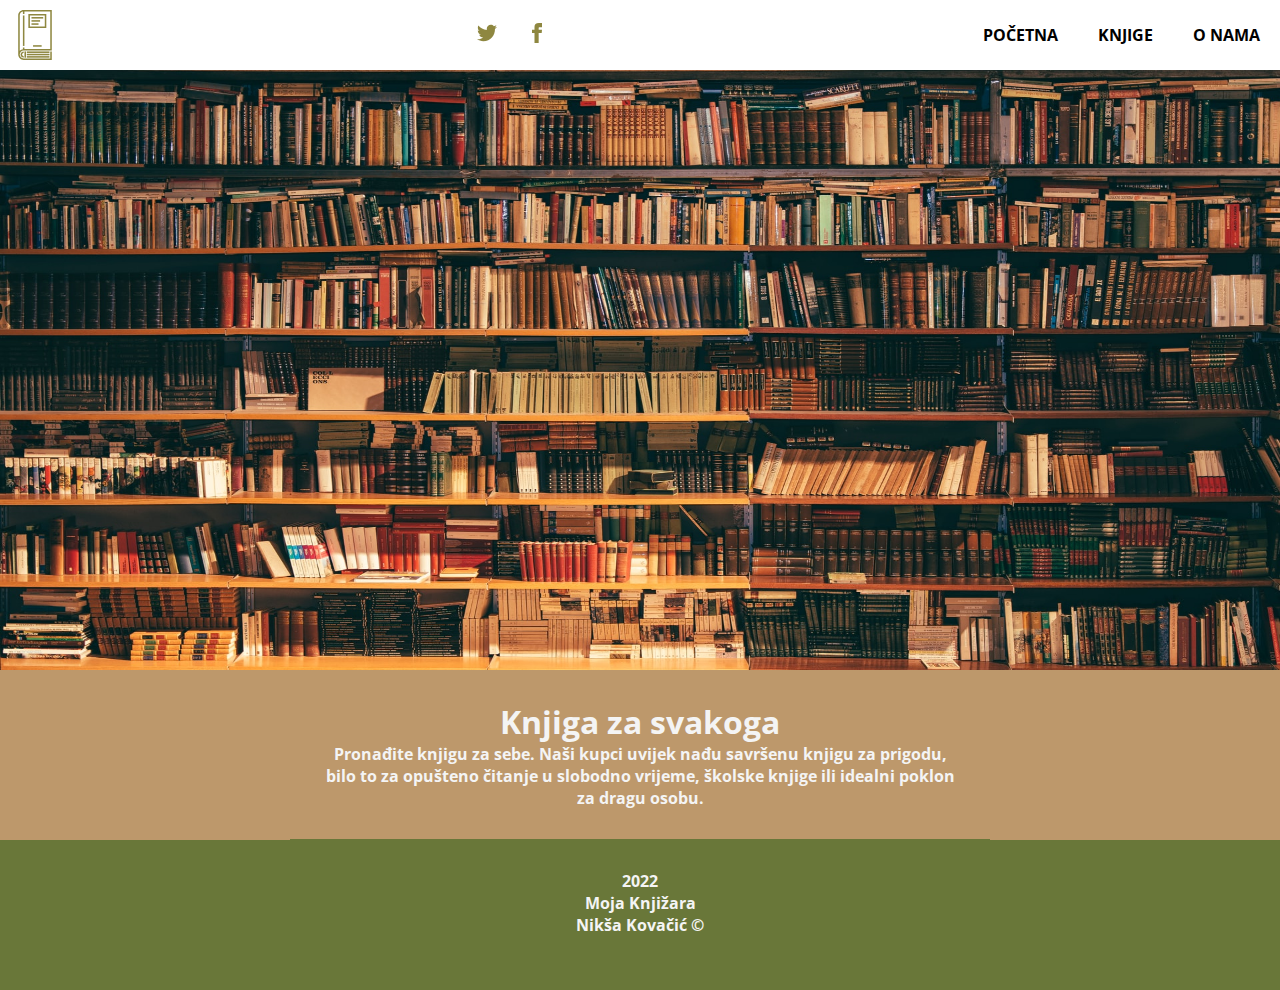
<file: index.html>
<!DOCTYPE html>
<html lang="en">
<head>
    <meta charset="UTF-8">
    <meta http-equiv="X-UA-Compatible" content="IE=edge">
    <meta name="viewport" content="width=device-width, initial-scale=1.0">
    <link rel="stylesheet" href="style.css">
    <!-- Font -->
    <link rel="preconnect" href="https://fonts.googleapis.com">
    <link rel="preconnect" href="https://fonts.gstatic.com" crossorigin>
    <link href="https://fonts.googleapis.com/css2?family=Open+Sans:ital,wght@0,300;0,400;0,500;0,600;1,300;1,400;1,500;1,600;1,700;1,800&display=swap" rel="stylesheet">

    <title>Moja knjižara</title>
</head>
<body>
    <nav>
        <img src="resources/svg/book.svg" alt="Knjiga" id="knjiga-svg">
        <div class="social">
            <a href="www.twitter.com"><img src="resources/svg/twitter.svg" alt="twitter" id="twitter-svg"></a>
            <a href="www.facebook.com"><img src="resources/svg/fb.svg" alt="facebook" id="fb-svg"></a>
        </div>
        <ul>
            <li><a href="#" id="poc">Početna</a></li>
            <li><a href="knjige.html" id="knjige">Knjige</a></li>
            <li><a href="onama.html" id="onama">O nama</a></li>
        </ul>
    </nav>

    <div class="hero">
        <img src="resources/img/hero-img.jpg" alt="hero">
    </div>

    <div class="wrapper">
        <div class="content">
            <h1>Knjiga za svakoga</h1>
            <p>Pronađite knjigu za sebe. Naši kupci uvijek nađu savršenu knjigu za prigodu, bilo to za opušteno čitanje u slobodno vrijeme, školske knjige ili idealni poklon za dragu osobu.</p>
        </div>
    </div>
    <footer>
        <p>2022</p>
        <p>Moja Knjižara</p>
        <p>Nikša Kovačić &copy;</p>
    </footer>
</body>
</html>
</file>
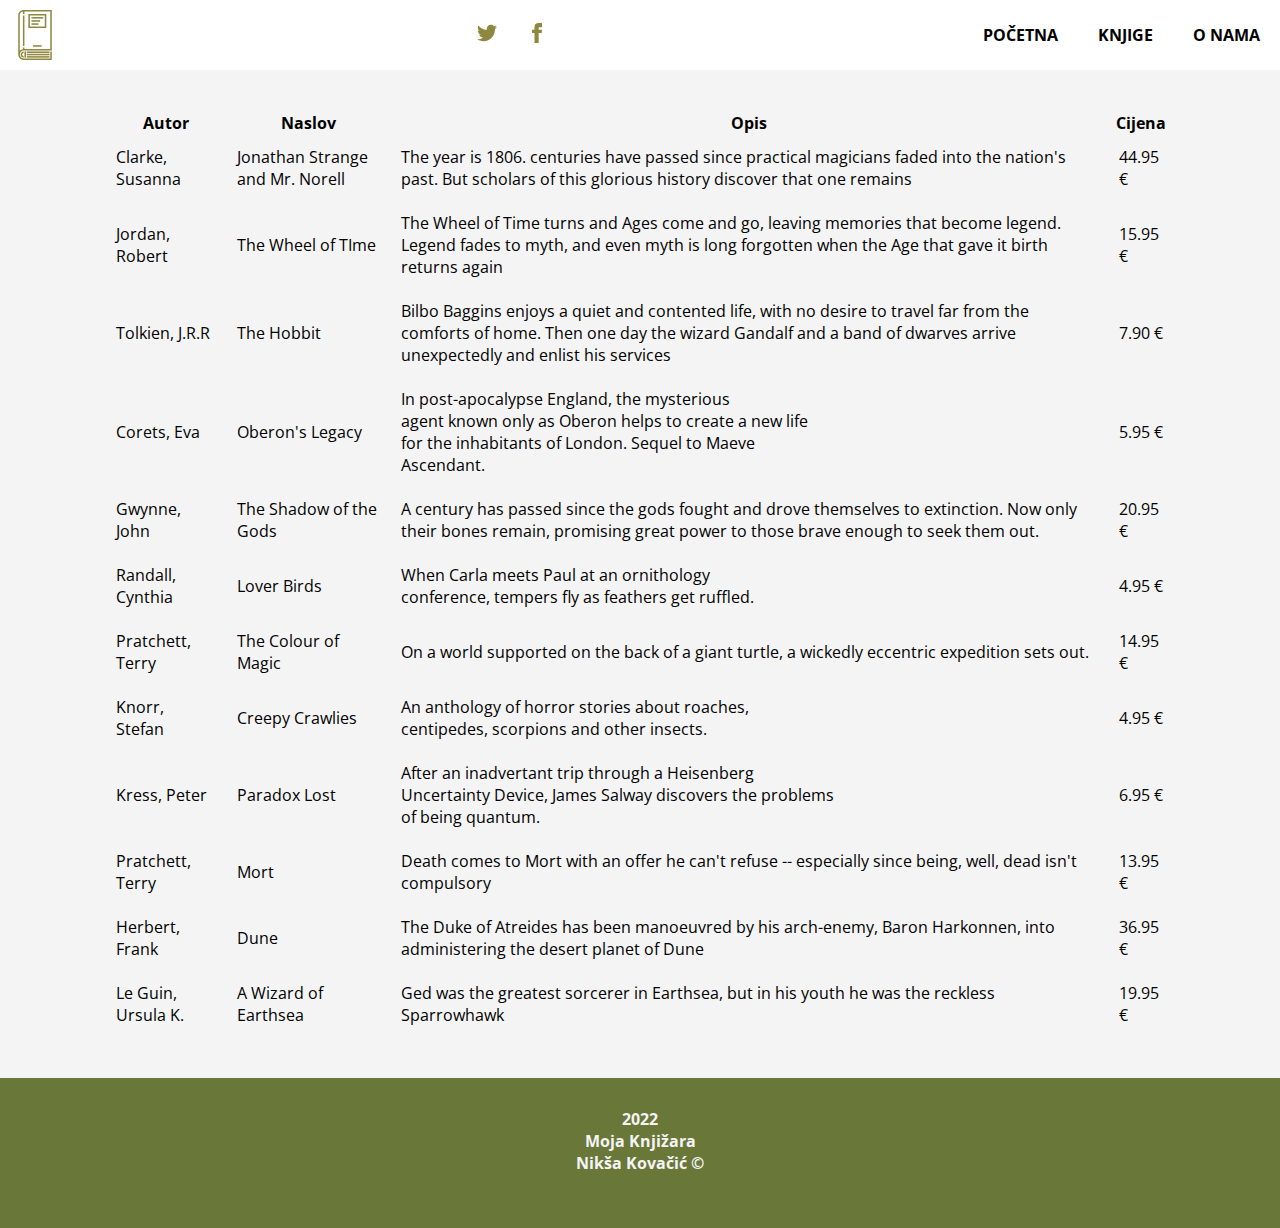
<file: knjige.html>
<!DOCTYPE html>
<html lang="en">
<head>
    <meta charset="UTF-8">
    <meta http-equiv="X-UA-Compatible" content="IE=edge">
    <meta name="viewport" content="width=device-width, initial-scale=1.0">
    <link rel="stylesheet" href="knjige.css">
    
    <!-- Font -->
    <link rel="preconnect" href="https://fonts.googleapis.com">
    <link rel="preconnect" href="https://fonts.gstatic.com" crossorigin>
    <link href="https://fonts.googleapis.com/css2?family=Open+Sans:ital,wght@0,300;0,400;0,500;0,600;1,300;1,400;1,500;1,600;1,700;1,800&display=swap" rel="stylesheet">

    <title>Knjige</title>
</head>

<body>
    <nav>
        <img src="resources/svg/book.svg" alt="Knjiga" id="knjiga-svg">
        <div class="social">
            <a href="www.twitter.com"><img src="resources/svg/twitter.svg" alt="twitter" id="twitter-svg"></a>
            <a href="www.facebook.com"><img src="resources/svg/fb.svg" alt="facebook" id="fb-svg"></a>
        </div>
        <ul>
            <li><a href="index.html" id="poc">Početna</a></li>
            <li><a href="#" id="knjige">Knjige</a></li>
            <li><a href="onama.html" id="onama">O nama</a></li>
        </ul>
    </nav>


    <!-- Vidi script.js -->
    <div class="wrapper">
        <div id='content'>
            <table id='books'>
                <thead>
                    <tr>
                        <th>Autor</th>
                        <th>Naslov</th>
                        <th>Opis</th>
                        <th>Cijena</th>
                    </tr>                
                </thead>
                <tbody>
    
                </tbody>
            </table>
        </div>
    </div>
    <footer>
        <p>2022</p>
        <p>Moja Knjižara</p>
        <p>Nikša Kovačić &copy;</p>
    </footer>
</body>

<script src="script.js"></script>
</html>
</file>
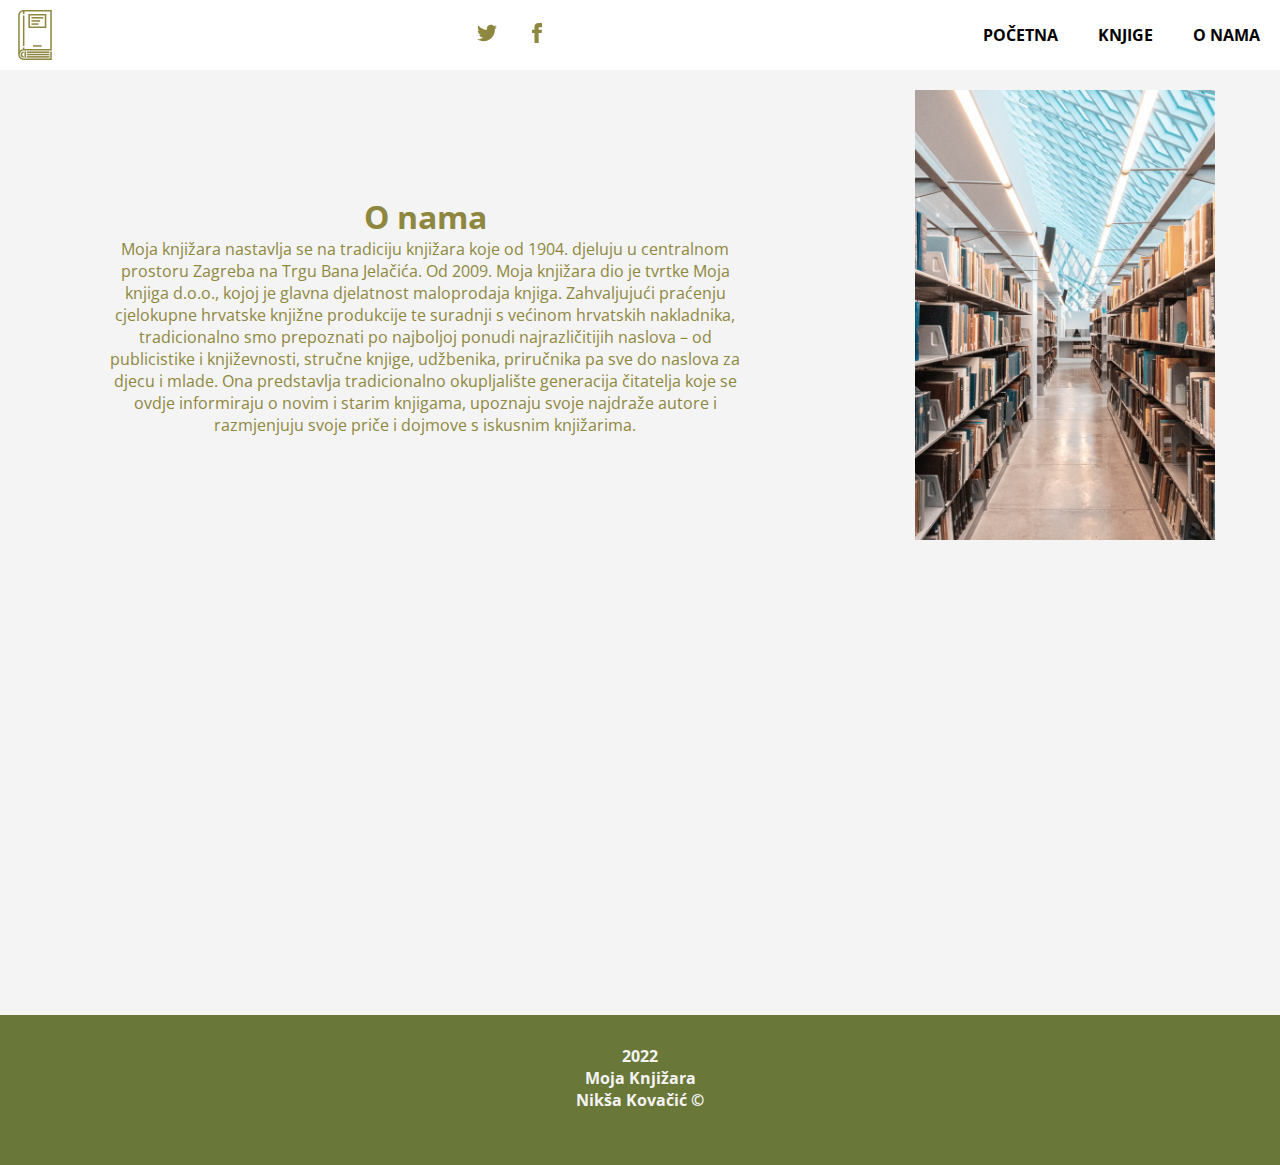
<file: onama.html>
<!DOCTYPE html>
<html lang="en">
<head>
    <meta charset="UTF-8">
    <meta http-equiv="X-UA-Compatible" content="IE=edge">
    <meta name="viewport" content="width=device-width, initial-scale=1.0">
    <link rel="stylesheet" href="onama.css">
    <!-- Font -->
    <link rel="preconnect" href="https://fonts.googleapis.com">
    <link rel="preconnect" href="https://fonts.gstatic.com" crossorigin>
    <link href="https://fonts.googleapis.com/css2?family=Open+Sans:ital,wght@0,300;0,400;0,500;0,600;1,300;1,400;1,500;1,600;1,700;1,800&display=swap" rel="stylesheet">

    <title>O nama</title>
</head>
<body>
    <nav>
        <img src="resources/svg/book.svg" alt="Knjiga" id="knjiga-svg">
        <div class="social">
            <a href="www.twitter.com"><img src="resources/svg/twitter.svg" alt="twitter" id="twitter-svg"></a>
            <a href="www.facebook.com"><img src="resources/svg/fb.svg" alt="facebook" id="fb-svg"></a>
        </div>
        <ul>
            <li><a href="index.html" id="poc">Početna</a></li>
            <li><a href="knjige.html" id="knjige">Knjige</a></li>
            <li><a href="#" id="onama">O nama</a></li>
        </ul>
    </nav>

    
    <div class="wrapper">
    
        <div class="content">
            <h1>O nama</h1>
            <p>Moja knjižara nastavlja se na tradiciju knjižara koje od 1904. djeluju u centralnom prostoru Zagreba na Trgu Bana Jelačića. Od 2009. Moja knjižara dio je tvrtke Moja knjiga d.o.o., kojoj je glavna djelatnost maloprodaja knjiga. Zahvaljujući praćenju cjelokupne hrvatske knjižne produkcije te suradnji s većinom hrvatskih nakladnika,  tradicionalno smo prepoznati po najboljoj ponudi najrazličitijih naslova – od publicistike i književnosti, stručne knjige, udžbenika, priručnika pa sve do naslova za djecu i mlade. Ona predstavlja tradicionalno okupljalište generacija čitatelja koje se ovdje informiraju o novim i starim knjigama, upoznaju svoje najdraže autore i razmjenjuju svoje priče i dojmove s iskusnim knjižarima.</p>    
        </div>
    
        <img src="resources/img/about.jpg" alt="o nama">
    </div>

    <iframe src="https://www.google.com/maps/embed?pb=!1m18!1m12!1m3!1d2780.912169024944!2d15.975194615249649!3d45.81301737910661!2m3!1f0!2f0!3f0!3m2!1i1024!2i768!4f13.1!3m3!1m2!1s0x4765d6fdc2523427%3A0x38ba0548d814fdc9!2sBan%20Josip%20Jela%C4%8Di%C4%87%20Square%2C%2010000%2C%20Zagreb!5e0!3m2!1sen!2shr!4v1653590360916!5m2!1sen!2shr" width="100%" height="450" style="border:0;" allowfullscreen="" loading="lazy" referrerpolicy="no-referrer-when-downgrade"></iframe>
    
    <footer>
        <p>2022</p>
        <p>Moja Knjižara</p>
        <p>Nikša Kovačić &copy;</p>
    </footer>

</body>
</html>
</file>
<file: style.css>
/* BOJE: 
plava - #05386B
plavozelena - #379683
Zelena - #5CDB95
Svijetlo zelena - #8EE4AF
Bež - #EDF5E1


*/
*{
    padding: 0;
    margin: 0;
}

html{
    background-color: #f4f4f4;
    font-family: 'Open Sans', sans-serif;
    width: 100%;
    overflow-x: hidden;
}

nav{
    background-color: #ffffff;
    padding: 10px;
    display: flex;
    align-items: center;
    justify-content: space-between;
    width: 100%;

}



#knjiga-svg{
    height: 50px;
    filter: invert(53%) sepia(3%) saturate(6115%) hue-rotate(17deg) brightness(97%) contrast(92%);
}

#twitter-svg{
    filter: invert(53%) sepia(3%) saturate(6115%) hue-rotate(17deg) brightness(97%) contrast(92%);
}

#fb-svg{
    filter: invert(53%) sepia(3%) saturate(6115%) hue-rotate(17deg) brightness(97%) contrast(92%);
}

nav ul{
    display: flex;
    list-style-type: none;
    margin-right: 10px;
}


ul li a{
    text-decoration: none;
    font-weight: bold;
    text-transform: uppercase;
    color: black;
    padding-right: 20px;
    padding-left: 20px;
    padding-top: 26px;
    padding-bottom: 26px;
}

nav div{
    display: flex;
    justify-content: space-between;

    width: 70px;
}

nav div img{
    width: 20px;
}

#poc:hover {
    background-color: #b4c195;
    color: white;
    transition: 0.3s;
}

#knjige:hover{
    background-color: #697739;
    color: white;
    transition: 0.3s;
}

#onama:hover{
    background-color: #bd986b;
    color: white;
    transition: 0.3s;
}

.hero img{
    width: 100%;
    height: 600px;
    
}


.wrapper{
    width: 100%;
    text-align: center;
    display: flex;
    justify-content: center;
    margin-top: -5px;
    background-color: #bd986b;
    

}

.content{
    width: 50%;
    padding: 30px;
    font-weight: bold;
    color: #f4f4f4;
    border-bottom: 1px solid #697739;
}


footer{
    padding: 20px;
    height: 100px;
    display: flex;
    flex-direction: column;
    justify-items: center;
    align-items: center;
    background-color: #697739;
    color: #f4f4f4;
    font-weight: bold;
    padding-top: 30px;
}
</file>
<file: knjige.css>
*{
    padding: 0;
    margin: 0;
}

html{
    background-color: #f4f4f4;
    font-family: 'Open Sans', sans-serif;
    width: 100%;
    overflow-x: hidden;
}

nav{
    background-color: #ffffff;
    padding: 10px;
    display: flex;
    align-items: center;
    justify-content: space-between;
    width: 100%;

}



#knjiga-svg{
    height: 50px;
    filter: invert(53%) sepia(3%) saturate(6115%) hue-rotate(17deg) brightness(97%) contrast(92%);
}

#twitter-svg{
    filter: invert(53%) sepia(3%) saturate(6115%) hue-rotate(17deg) brightness(97%) contrast(92%);
}

#fb-svg{
    filter: invert(53%) sepia(3%) saturate(6115%) hue-rotate(17deg) brightness(97%) contrast(92%);
}

nav ul{
    display: flex;
    list-style-type: none;
    margin-right: 10px;
}


ul li a{
    text-decoration: none;
    font-weight: bold;
    text-transform: uppercase;
    color: black;
    padding-right: 20px;
    padding-left: 20px;
    padding-top: 26px;
    padding-bottom: 26px;
}

nav div{
    display: flex;
    justify-content: space-between;

    width: 70px;
}

nav div img{
    width: 20px;
}

#poc:hover {
    background-color: #b4c195;
    color: white;
    transition: 0.3s;
}

#knjige:hover{
    background-color: #697739;
    color: white;
    transition: 0.3s;
}

#onama:hover{
    background-color: #bd986b;
    color: white;
    transition: 0.3s;
}


.wrapper{
    width: 100%;
    display: flex;
    justify-content: center;


}

table{
    padding: 40px;
    width: 90%;
    margin: auto;
    
}

table td {
    padding: 10px;
}


footer{
    padding: 20px;
    height: 100px;
    display: flex;
    flex-direction: column;
    justify-items: center;
    align-items: center;
    background-color: #697739;
    color: #f4f4f4;
    font-weight: bold;
    padding-top: 30px;
}
</file>
<file: onama.css>
*{
    padding: 0;
    margin: 0;
}

html{
    background-color: #f4f4f4;
    font-family: 'Open Sans', sans-serif;
    width: 100%;
    overflow-x: hidden;
}

nav{
    background-color: #ffffff;
    padding: 10px;
    display: flex;
    align-items: center;
    justify-content: space-between;
    width: 100%;

}



#knjiga-svg{
    height: 50px;
    filter: invert(53%) sepia(3%) saturate(6115%) hue-rotate(17deg) brightness(97%) contrast(92%);
}

#twitter-svg{
    filter: invert(53%) sepia(3%) saturate(6115%) hue-rotate(17deg) brightness(97%) contrast(92%);
}

#fb-svg{
    filter: invert(53%) sepia(3%) saturate(6115%) hue-rotate(17deg) brightness(97%) contrast(92%);
}

nav ul{
    display: flex;
    list-style-type: none;
    margin-right: 10px;
}


ul li a{
    text-decoration: none;
    font-weight: bold;
    text-transform: uppercase;
    color: black;
    padding-right: 20px;
    padding-left: 20px;
    padding-top: 26px;
    padding-bottom: 26px;
}

nav div{
    display: flex;
    justify-content: space-between;

    width: 70px;
}

nav div img{
    width: 20px;
}

#poc:hover {
    background-color: #b4c195;
    color: white;
    transition: 0.3s;
}

#knjige:hover{
    background-color: #697739;
    color: white;
    transition: 0.3s;
}

#onama:hover{
    background-color: #bd986b;
    color: white;
    transition: 0.3s;
}


.wrapper{
    padding: 20px;
    width: 100%;
    display: flex;
    align-items: center;
    justify-content: space-around;
}

.content{
    width: 50%;
    text-align: center;
    color: #8e8740;
}

.wrapper img{
    width: 300px;
}



footer{
    padding: 20px;
    height: 100px;
    display: flex;
    flex-direction: column;
    justify-items: center;
    align-items: center;
    background-color: #697739;
    color: #f4f4f4;
    font-weight: bold;
    padding-top: 30px;
}
</file>
